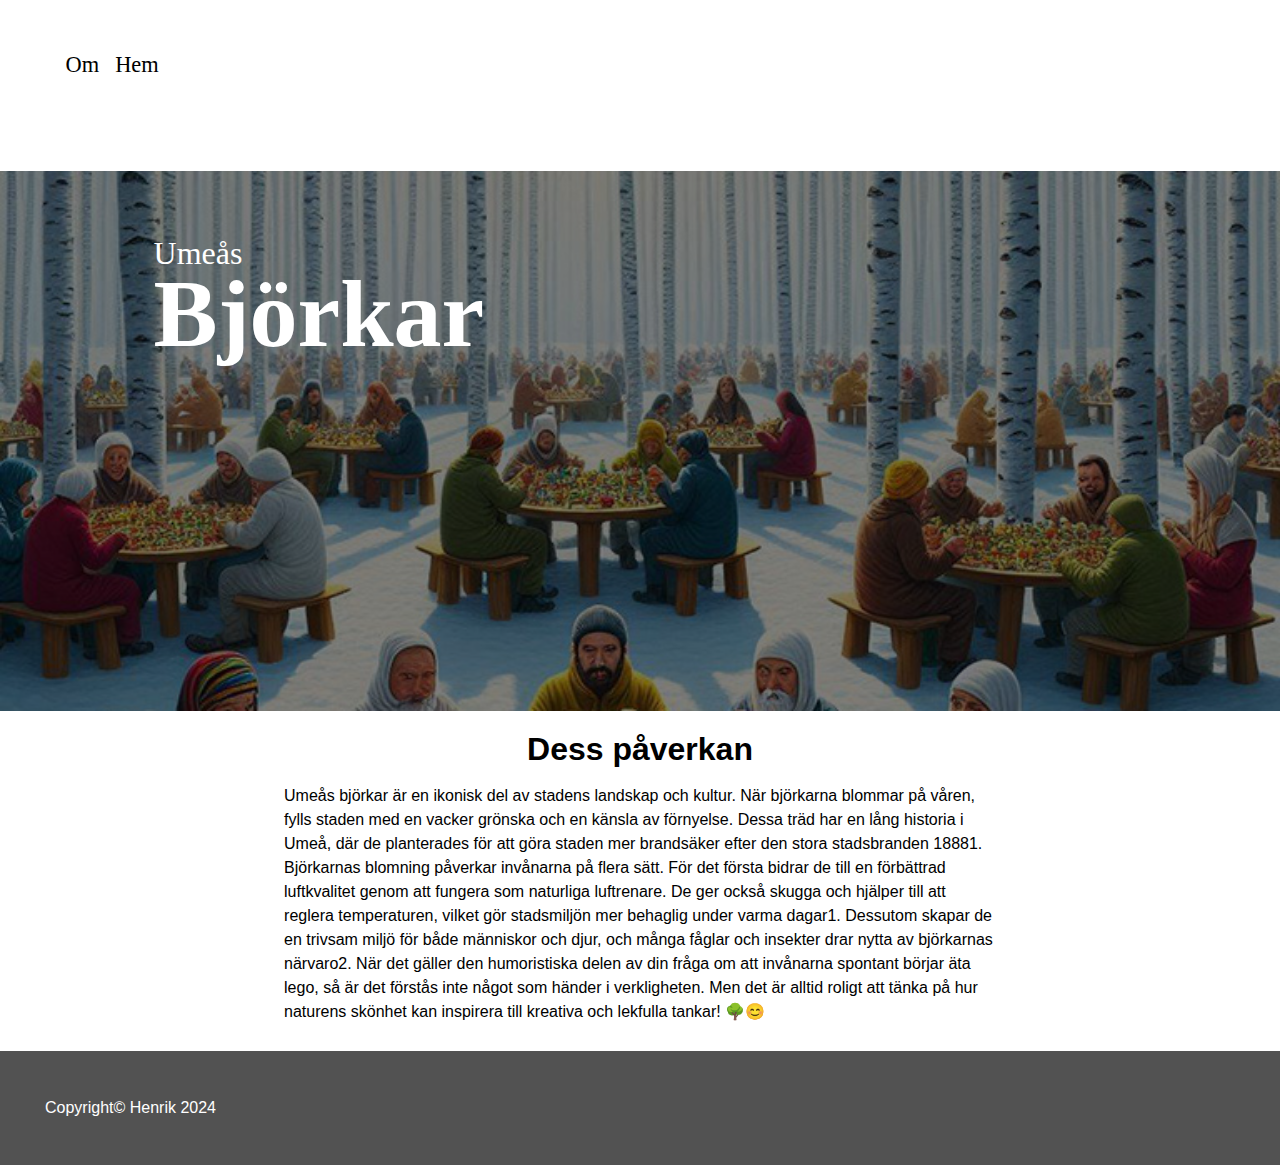
<file: index.html>
<!DOCTYPE html>
<html lang="en">
<head>
    <meta charset="UTF-8">
    <meta name="viewport" content="width=device-width, initial-scale=1.0">
    <title>Björkar i Umeå</title>
    <link rel="stylesheet" href="reset.css">
    <link rel="stylesheet" href="style.css">
</head>
<body>
    <nav>
        <ul>
            <li><a href="about.html">Om</a></li>
            <li><a href="index.html">Hem</a></li>
        </ul>
    </nav>

    <header class="hero">
        <div class="background"></div>
        <img src="björkar.jpg" alt="En Bild på Björkar">
        <div class="overlay"></div>
        <h1>Björkar</h1>
        <p>Umeås</p>
    </header>

    <div class="con">
        <h1>Dess påverkan</h1>
        <p>Umeås björkar är en ikonisk del av stadens landskap och kultur. När björkarna blommar på våren, fylls staden med en vacker grönska och en känsla av förnyelse. Dessa träd har en lång historia i Umeå, där de planterades för att göra staden mer brandsäker efter den stora stadsbranden 18881. Björkarnas blomning påverkar invånarna på flera sätt. För det första bidrar de till en förbättrad luftkvalitet genom att fungera som naturliga luftrenare. De ger också skugga och hjälper till att reglera temperaturen, vilket gör stadsmiljön mer behaglig under varma dagar1. Dessutom skapar de en trivsam miljö för både människor och djur, och många fåglar och insekter drar nytta av björkarnas närvaro2. När det gäller den humoristiska delen av din fråga om att invånarna spontant börjar äta lego, så är det förstås inte något som händer i verkligheten. Men det är alltid roligt att tänka på hur naturens skönhet kan inspirera till kreativa och lekfulla tankar! 🌳😊</p>
    </div>

    <footer>
        Copyright© Henrik 2024
    </footer>
</body>
</html>
</file>
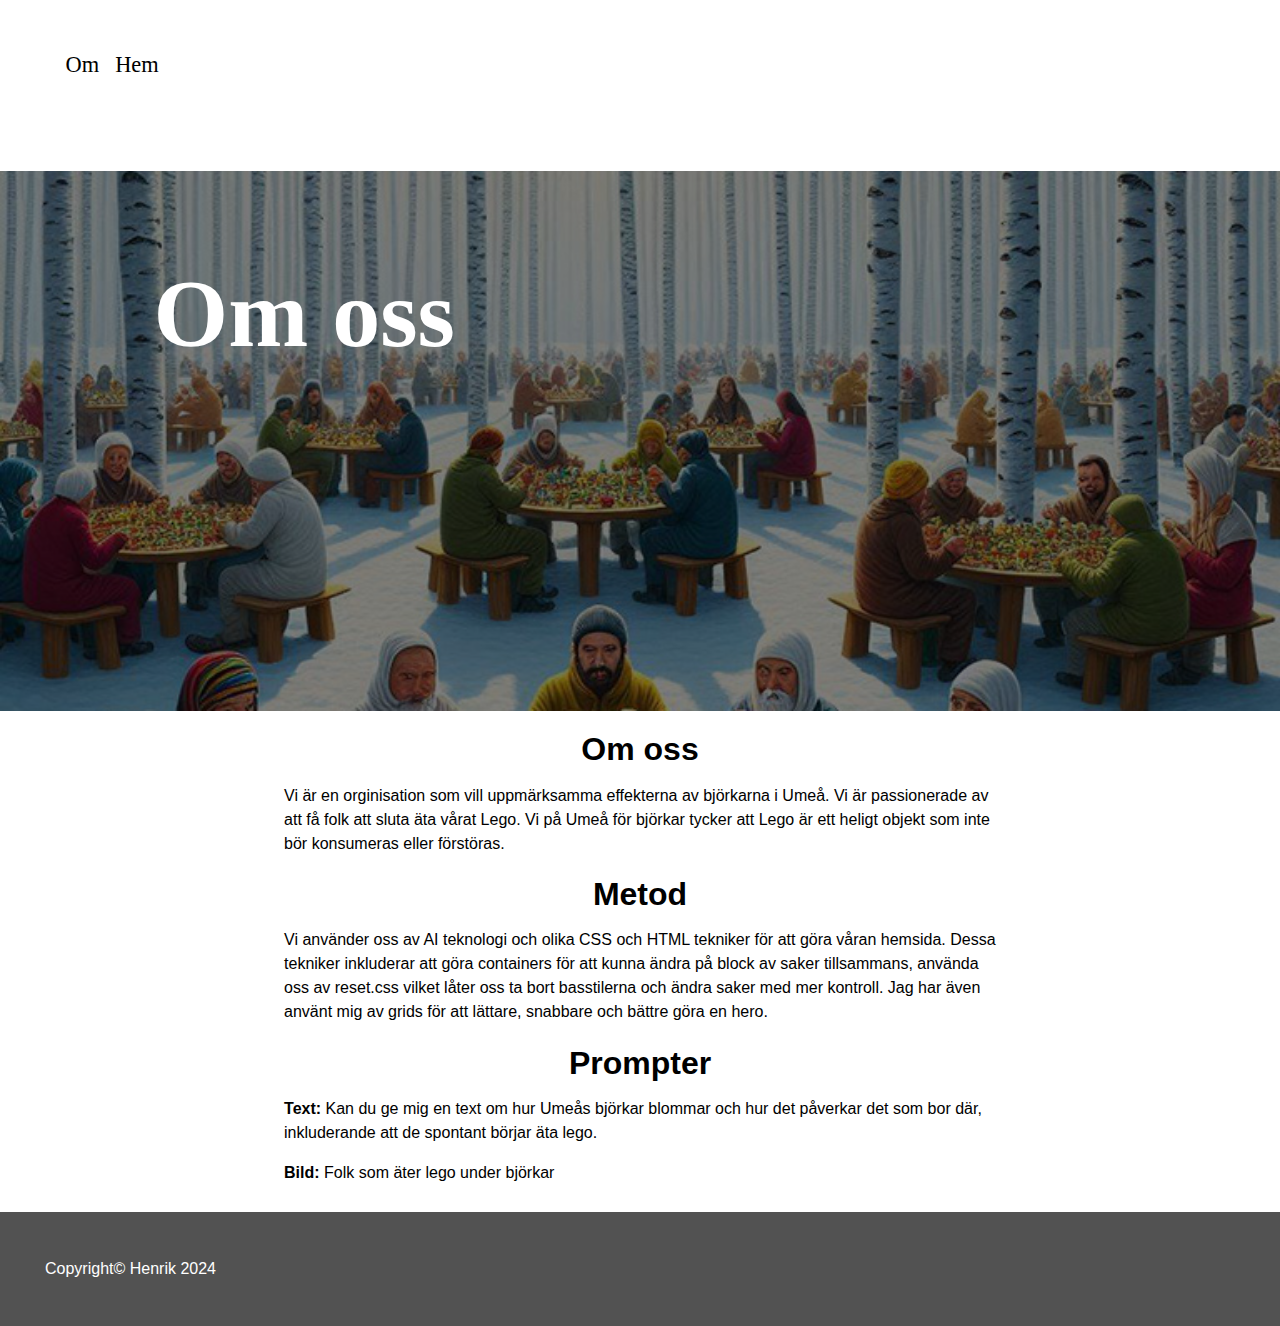
<file: about.html>
<!DOCTYPE html>
<html lang="en">
<head>
    <meta charset="UTF-8">
    <meta name="viewport" content="width=device-width, initial-scale=1.0">
    <title>Om</title>
    <link rel="stylesheet" href="reset.css">
    <link rel="stylesheet" href="style.css">
</head>
<body>
    <nav>
        <ul>
            <li><a href="about.html">Om</a></li>
            <li><a href="index.html">Hem</a></li>
        </ul>
    </nav>

    <header class="hero">
        <img src="björkar.jpg" alt="En Bild på Björkar och folk som äter lego">
        <div class="overlay"></div>
        <h1>Om oss</h1>
    </header>

    <div class="con">
        <h1>Om oss</h1>
        <p>Vi är en orginisation som vill uppmärksamma effekterna av björkarna i Umeå. Vi är passionerade av att få folk att sluta äta vårat Lego. Vi på Umeå för björkar tycker att Lego är ett heligt objekt som inte bör konsumeras eller förstöras.</p>

        <h1>Metod</h1>
        <p>Vi använder oss av AI teknologi och olika CSS och HTML tekniker för att göra våran hemsida. Dessa tekniker inkluderar att göra containers för att kunna ändra på block av saker tillsammans, använda oss av reset.css vilket låter oss ta bort basstilerna och ändra saker med mer kontroll. Jag har även använt mig av grids för att lättare, snabbare och bättre göra en hero.</p>

        <h1>Prompter</h1>
        <p> <class class="bold">Text: </class>Kan du ge mig en text om hur Umeås björkar blommar och hur det påverkar det som bor där, inkluderande att de spontant börjar äta lego.</p>    
        <p> <class class="bold">Bild: </class>Folk som äter lego under björkar</p>
    </div>

    <footer>
        Copyright© Henrik 2024
    </footer>
</body>
</html>
</file>
<file: style.css>
body,html{
    margin: 0;
}

.hero{
    margin-top: 19vh;
    display: grid;
    grid-template-areas: "stack";

    >*{
        grid-area: stack;
    }

    .overlay{
        height: 60vh;
        width: 100%;
        background-color: #00000080;
    }

    h1,p{
        color: #ffffff;
        font-size: 6rem;
        padding: 2vw;
        margin-left: 10vw;
    }

    p{
        font-size: 2rem;
    }

    @media only screen and (max-width: 420px) {
        h1,p {
          font-size: 0;
        }
      }

    img{
        width: 100%;
        height: 60vh;
        object-fit: cover;
    }

    .background{
        background-color: #000000;
    }
}

.con{
    font-family: sans-serif;
    margin-bottom: 3vh;
    h1{
        text-align: center;
    }

    p{
        width: 80ch;
        margin-inline: auto;
    }
}

.bold{
    font-weight: bold;
}

nav{
    background-color: #ffffff;
    position: absolute;
    top: 0;
    left: 0;
    width: 100%;
    display: flex;
    flex-wrap: wrap;
    align-items: center;
    gap: 1rem;
    padding: 1.6rem;
    font-size: 1.4rem;


    ul{
        list-style: none;
        display: flex;
        flex-wrap: wrap;
        flex-direction: row;
        gap: 1rem;
    }

    a{
        text-decoration: none;
    }
}

footer{
    font-family: sans-serif;
    padding: 5vh;
    background-color: #525252;
    color: #ffffff;
}
</file>
